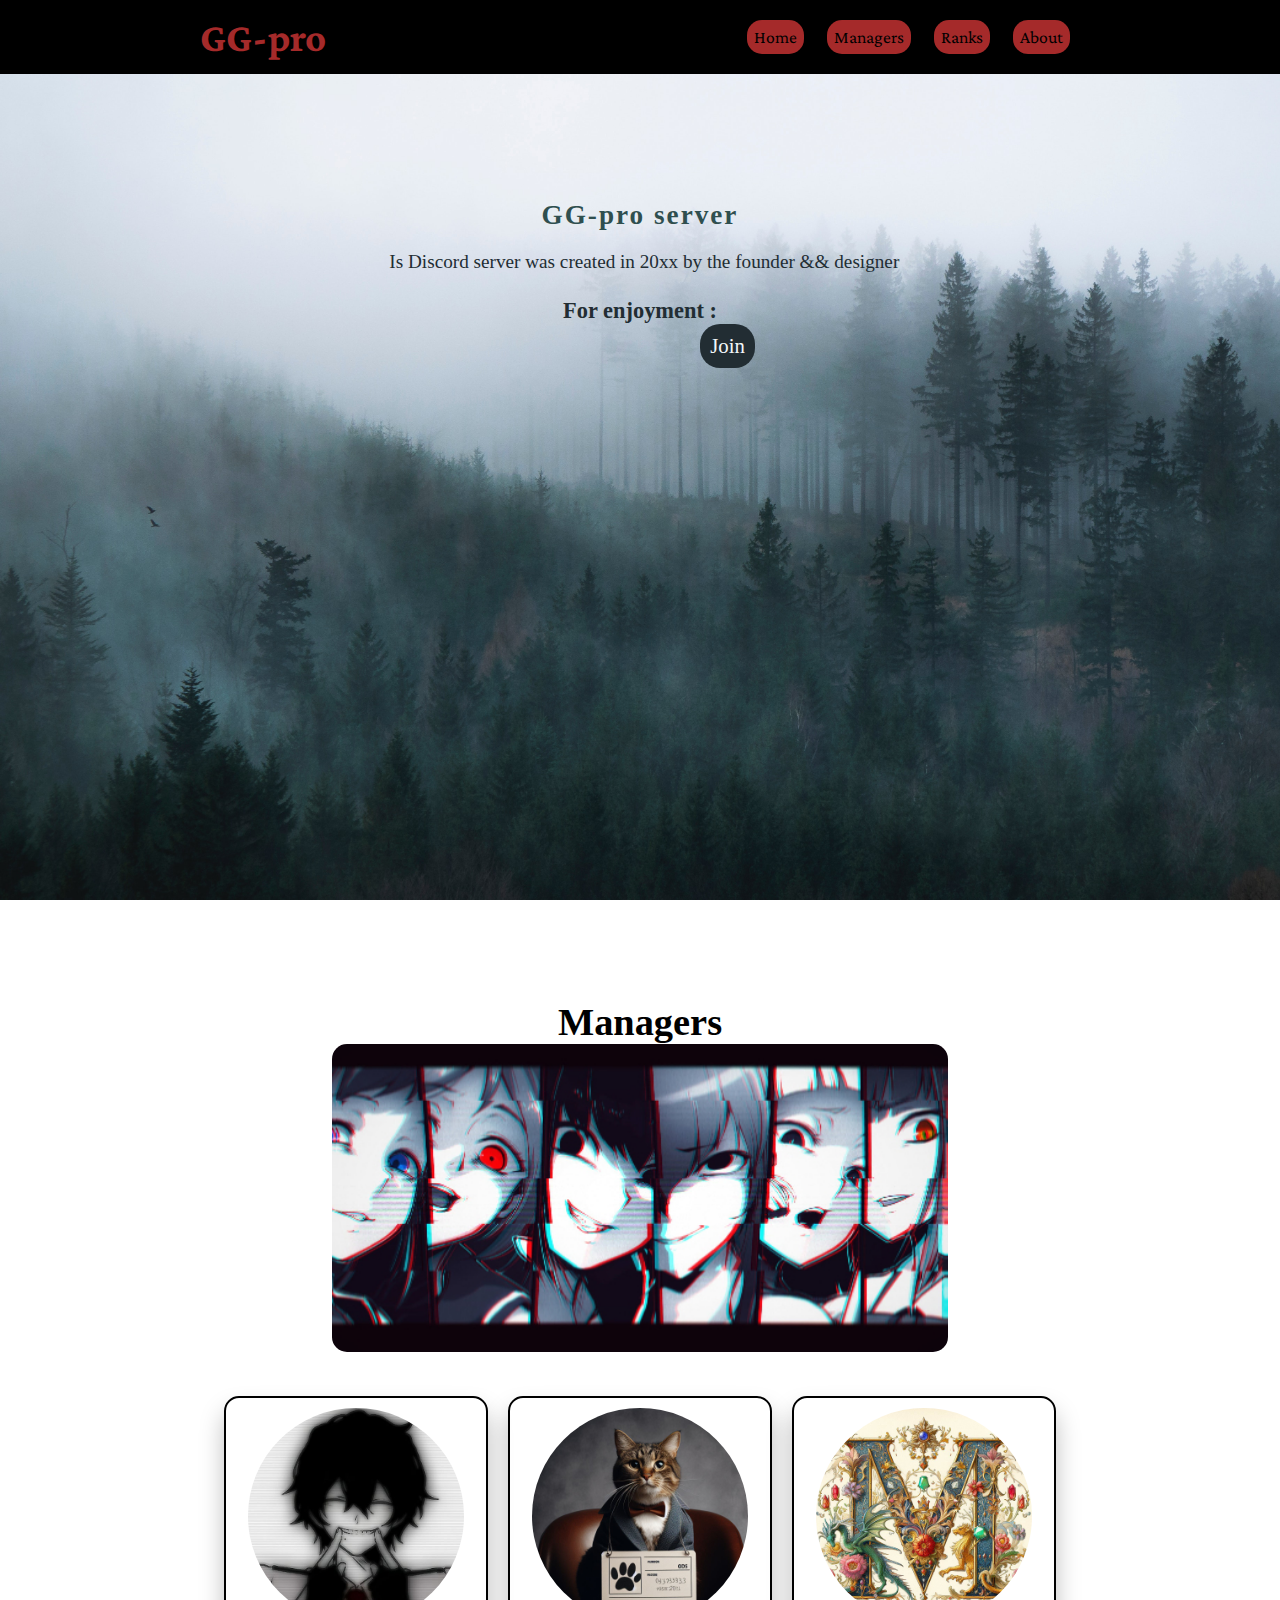
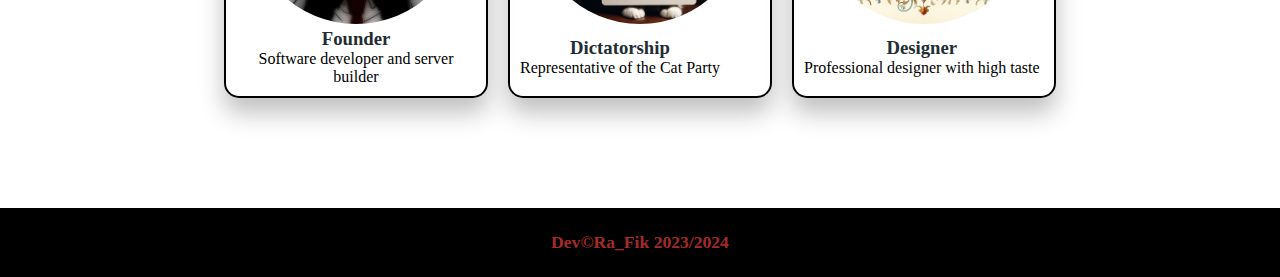
<file: index.html>
<!DOCTYPE html>
<html lang="en">

<head>
    <meta charset="UTF-8">
    <meta name="viewport" content="width=device-width, initial-scale=1.0">
    <link rel="stylesheet" href="style.css">
    <link rel="icon" type="image/x-icon" href="h.ico">
    <meta name="viewport" content="width=device-width, initial-scale=1.0">
    <title>GG-pro </title>
</head>

<body>
    <header>
        <div class="Logo">
            <h2>GG-pro</h2>
        </div>
        <nav>
            <a href="#Home">Home</a>
            <a href="#Managers">Managers</a>
            <a href="roles/roles.html#Roles">Ranks</a>
            <a href="About/About.html#About">About</a>
        </nav>
    </header>
    <section id="Home" class="main">
        <h3 class="title_server  ">GG-pro server</h3>
        <p> &ThinSpace; Is Discord server was created in 20xx by the founder && designer</p>
        <h3 class="join">For enjoyment :</h3>
        <a  target="_blank"   href="https://discord.gg/XH9mQzMV" class="bt1"> Join </a>

    </section>
    <section id="Managers" class="Managers">
        <div class="title">
            <h2>Managers</h2>

        </div>


        <div class="ymag">
            <center>
                <img src="wallpaperflare.com_wallpaper.JPG" alt="">
            </center>
        </div>



        <div class="cont">
            <div class="card ">
                <center>
                    <img src="rafik.JPG" alt="">
                </center>
                <div class="info">
                    <h3>Founder</h3>
                    <p>Software developer and server builder</p>
                </div>
            </div>
            <div class="card ">
                <center>
                    <img src="OIG.JPG" alt="">
                </center>
                <div class="info">
                    <h3>Dictatorship</h3>
                    <p>Representative of the Cat Party</p>
                </div>
            </div>
            <div class="card ">
                <center>
                    <img src="od.JPG" alt="">
                </center>
                <div class="info">
                    <h3>Designer</h3>
                    <p>Professional designer with high taste</p>
                </div>
            </div>




        </div>




    </section>


    <footer>
        <h2> Dev&copy;Ra_Fik 2023/2024 </h2>

    </footer>

</body>

</html>
</file>
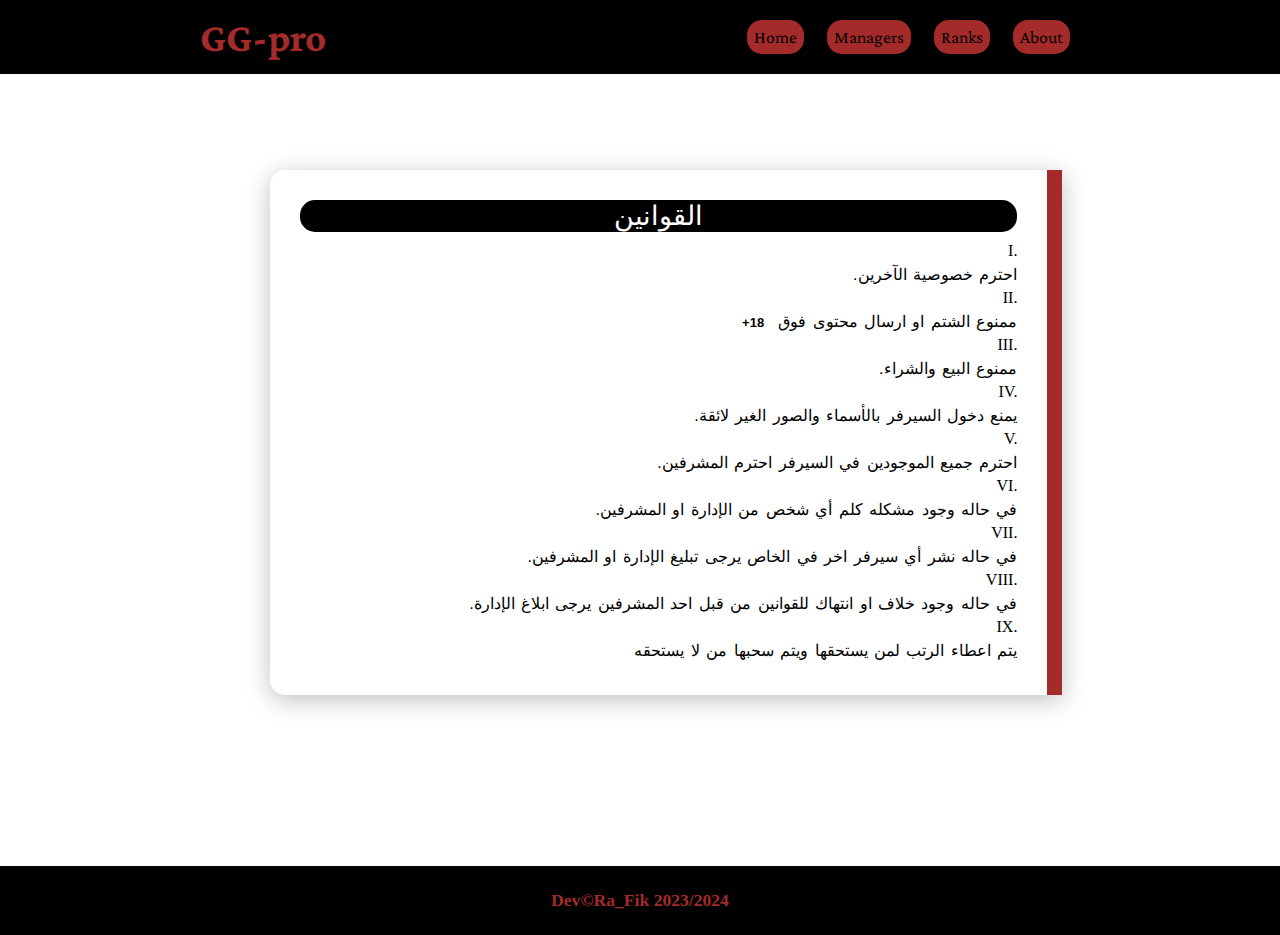
<file: About/About.html>
<!DOCTYPE html>
<html lang="en">

<head>
    <meta charset="UTF-8">
    <meta name="viewport" content="width=device-width, initial-scale=1.0">
    <link rel="stylesheet" href="../style.css">
    <meta name="viewport" content="width=device-width, initial-scale=1.0">
    <link rel="icon" type="image/x-icon" href="../h.ico">
    <link rel="stylesheet" href="About.css">
    <title>GG-pro </title>
</head>

<body>



    <header>
        <div class="Logo">
            <h2>GG-pro</h2>
        </div>
        <nav>
            <a href="../index.html#Home">Home</a>
            <a href="../index.html#Managers">Managers</a>
            <a href="../roles/roles.html#Roles">Ranks</a>
            <a href="#About">About</a>
        </nav>
    </header>



    <section id="About" class="about ">


        <div class="ddt">
            <div class="mm">
                <div class="ta">
                    <h2>القوانين </h2>
                </div>

                <ol class="f1">
                    <li>
                        <p> .احترم خصوصية الآخرين </p>
                    </li>
                    <li>
                        <p><span>+18</span>ممنوع الشتم او ارسال محتوى فوق    
                        </p>
                    </li>
                    <li>
                        <p> .ممنوع البيع والشراء </p>
                    </li>
                    <li>
                        <p> .يمنع دخول السيرفر بالأسماء والصور الغير لائقة </p>
                    </li>
                    <li>
                        <p> .احترم جميع الموجودين في السيرفر احترم المشرفين </p>
                    </li>
                    <li>
                        <p> .في حاله وجود مشكله كلم أي شخص من الإدارة او المشرفين </p>
                    </li>
                    <li>
                        <p> .في حاله نشر أي سيرفر اخر في الخاص يرجى تبليغ الإدارة او المشرفين </p>
                    </li>
                    <li>
                        <p> .في حاله وجود خلاف او انتهاك للقوانين من قبل احد المشرفين يرجى ابلاغ الإدارة </p>
                    </li>
                    <li>
                        <p> يتم اعطاء الرتب لمن يستحقها ويتم سحبها من لا يستحقه </p>
                    </li>
                </ol>


            </div>




        </div>



    </section>

    <footer>
        <h2> Dev&copy;Ra_Fik 2023/2024 </h2>

    </footer>

</body>

</html>
</file>
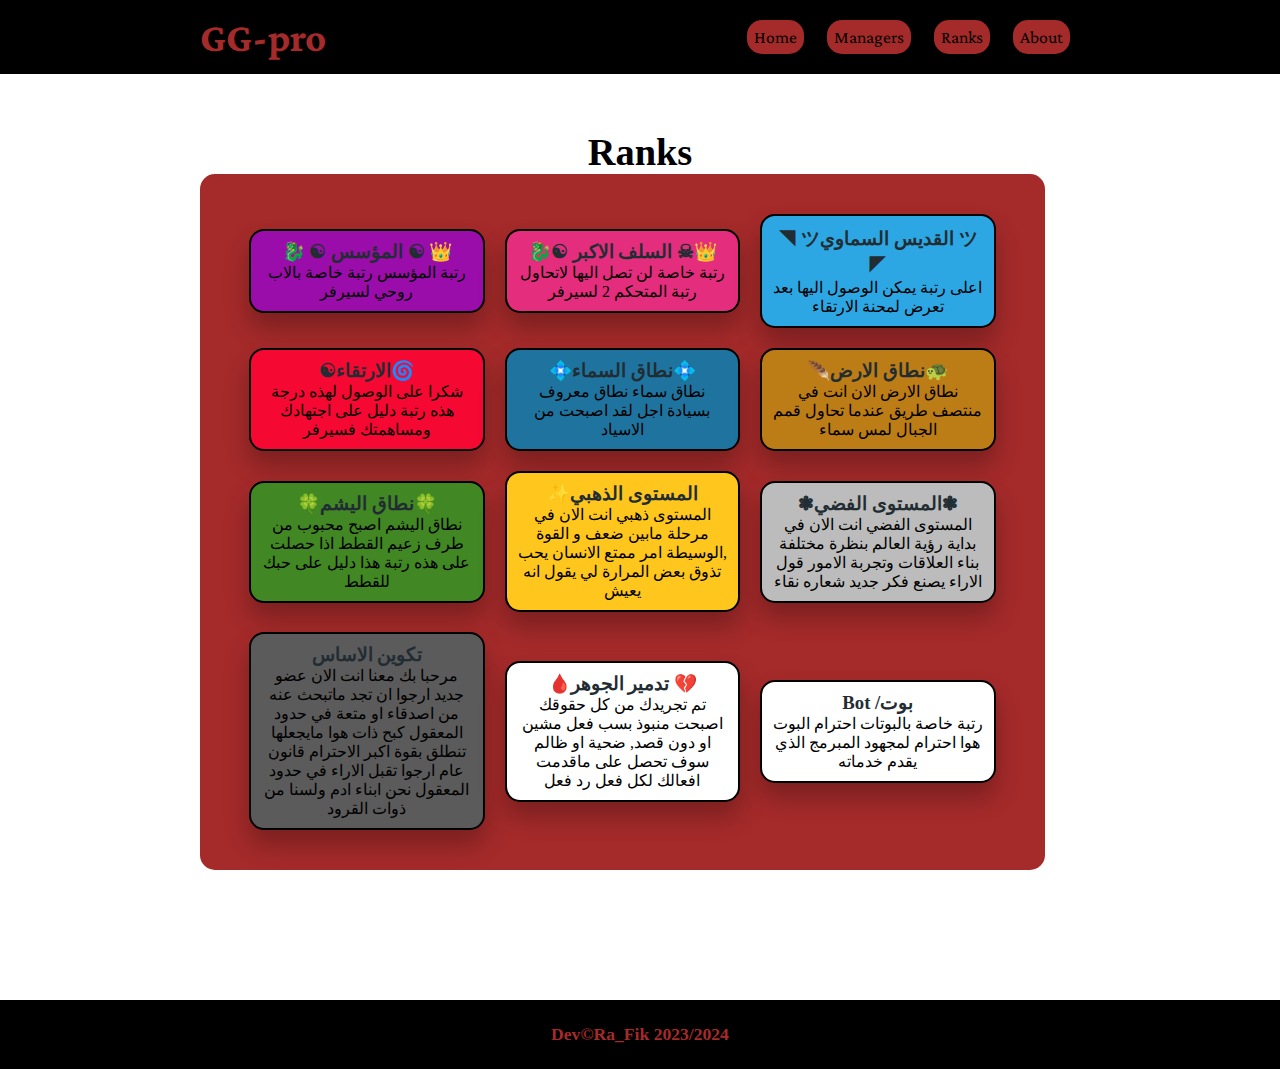
<file: roles/roles.html>
<!DOCTYPE html>
<html lang="en">
    <head>
        <meta charset="UTF-8">
        <meta name="viewport" content="width=device-width, initial-scale=1.0">
        <link rel="stylesheet" href="../style.css">
        <link rel="icon" type="image/x-icon" href="../h.ico">
        <link rel="stylesheet" href="page1.css">
        <meta name="viewport" content="width=device-width, initial-scale=1.0">
        <title>GG-pro </title>
    </head>
<body>
    <header>
        <div class="Logo">
            <h2>GG-pro</h2>
        </div>
        <nav>
            <a href="../index.html#Home">Home</a>
            <a href="../index.html#Managers">Managers</a>
            <a href="#Roles">Ranks</a>
            <a href="../About/About.html#About">About</a>
        </nav>
    </header>
<section  class="Roles"  id="Roles">
    <div class="ctt" >
        <div class="title">
            <h2>Ranks</h2>
        </div>
<div  class="page" >
    <div class="card "  id="r1">
        <div class="info" >
            <h3>🐉 ☯ المؤسس ☯ 👑</h3>
            <p>     رتبة المؤسس رتبة خاصة بالاب  روحي لسيرفر </p>
        </div>
    </div>




    <div class="card " id="r2">
        <div class="info">
            <h3>🐉☯  السلف الاكبر  ☠👑</h3>
            <p  > رتبة خاصة لن تصل اليها لاتحاول رتبة المتحكم 2 لسيرفر</p>
        </div>
    </div>







    <div class="card " id="r3">
        <div class="info">
            <h3>◥ ツالقديس السماوي ツ ◤</h3>
            <p>اعلى رتبة يمكن الوصول اليها بعد تعرض لمحنة الارتقاء </p>
        </div>
    </div>




    <div class="card " id="r4">
        <div class="info">
            <h3>☯الارتقاء🌀</h3>
            <p>شكرا على الوصول لهذه درجة هذه رتبة دليل على اجتهادك ومساهمتك فسيرفر </p>
        </div>
    </div>


    <div class="card " id="r5">
        <div class="info" >
            <h3>💠نطاق السماء💠</h3>
            <p>نطاق سماء نطاق معروف بسيادة اجل  لقد اصبحت من الاسياد </p>
        </div>
    </div>


    <div class="card " id="r6">
        <div class="info">
            <h3>🪶نطاق الارض🐢</h3>
            <p>نطاق الارض الان انت  في منتصف طريق عندما تحاول قمم الجبال لمس سماء </p>
        </div>
    </div>


    <div class="card " id="r7">
        <div class="info">
            <h3>🍀نطاق اليشم🍀</h3>
            <p>نطاق اليشم اصبح محبوب من طرف زعيم القطط اذا حصلت على هذه رتبة هذا دليل على حبك للقطط</p>
        </div>
    </div>



    <div class="card " id="r8">
        <div class="info">
            <h3>✨المستوى الذهبي</h3>
            <p>المستوى  ذهبي انت الان في مرحلة مابين ضعف و القوة ,الوسيطة امر ممتع  الانسان يحب تذوق بعض المرارة لي يقول انه يعيش    </p>
        </div>
    </div>




    <div class="card " id="r9">
        <div class="info">
            <h3>❃المستوى الفضي❃</h3>
            <p>المستوى الفضي انت الان في بداية رؤية العالم بنظرة مختلفة بناء العلاقات وتجربة الامور قول الاراء يصنع فكر جديد شعاره نقاء</p>
        </div>
    </div>


    <div class="card " id="r10">
        <div class="info">
            <h3>تكوين الاساس</h3>
            <p>مرحبا بك  معنا انت الان عضو جديد ارجوا ان تجد ماتبحث عنه من اصدقاء او متعة في حدود المعقول كبح ذات هوا مايجعلها تنطلق بقوة اكبر الاحترام قانون عام ارجوا تقبل الاراء في حدود المعقول   نحن ابناء ادم ولسنا من ذوات القرود </p>
        </div>
    </div>


    <div class="card ">
        <div class="info">
            <h3>🩸تدمير الجوهر 💔</h3>
            <p>تم تجريدك من كل حقوقك اصبحت منبوذ بسب فعل مشين او  دون قصد, ضحية او ظالم سوف تحصل على ماقدمت افعالك لكل فعل رد فعل      </p>

        </div>
    </div>
    <div class="card ">
        <div class="info">
            <h3>Bot /بوت </h3>
            <p>رتبة خاصة بالبوتات احترام البوت هوا احترام لمجهود المبرمج  الذي يقدم خدماته </p>
        </div>
    </div>







</div>




    </div>







</section>
    <footer>
        <h2> Dev&copy;Ra_Fik 2023/2024 </h2>

    </footer>

    
</body>
</html>
</file>
<file: style.css>
@import url('https://fonts.googleapis.com/css2?family=Crimson+Pro&family=Literata');

* {

    margin: 0;
    padding: 0;
    box-sizing: border-box;
}








header {
    font-family: 'Crimson Pro', serif;
    width: 100%;
    padding: 10px 200px;
    display: flex;
    justify-content: space-between;
    align-items: center;
    background-color: rgb(0, 0, 0);
    z-index: 999;
    position: fixed;


}

nav a {
    font-size: 1.1em;
    text-decoration: none;
    background-color: brown;
    border-radius: 15px;
    padding: 7px;
    font-weight: 400;
    color: black;
    transition: 0.3s ease;
    margin: 10px;
    display: inline-block;

}

nav a:hover {

    transform: scale(1.1);


}


.Logo {

    font-size: 1.7em;
    font-weight: 600;
    color: brown;


}

section {

    padding: 100px 200px;


}

.main {
    padding: 200px;
    display: flex;
    flex-direction: column;
    align-items: center;
    background-image: url(1.jpeg);
    width: 100%;
    min-height: 100vh;
    background-size: cover;
    background-attachment: fixed;
    background-repeat: no-repeat;

}

.title_server {

    font-size: 1.7em;
    color: darkslategray;
    margin-bottom: 20px;
    letter-spacing: 2px;



}

.main p {

    font-size: 1.2em;
    color: #222D33;


}

.main .join {

    font-size: 1.4em;
    color: #222D33;
    margin-top: 25px;


}

.main .bt1 {
    display: inline-block;
    background-color: #222D33;
    font-size: 1.3em;
    padding: 10px;
    margin-left: 175px;

    border-radius: 20px;
    text-decoration: none;
    color: #f2f7fa;
    transition: 0.7s ease;
}

.main .bt1:hover {
    transform: scale(1.1);
}

.title {
    font-size: 1.6em;
    text-align: center;

}

.title:hover {

    border-radius: 15px;
    transform: scale(1.1);

}

.cont {

    display: flex;
    justify-content: center;
    flex-wrap: wrap;


}

.card {
    margin: 10px;
    display: flex;
    flex-direction: row;
    flex-wrap: wrap;
    width: 30%;
    padding: 10px;
    box-shadow: 0px 15px 25px rgba(1 1 1 /25%);
    border-radius: 15px;
    border: 2px solid black;
    transition: 0.7s ease;


}

.card img {
    width: 90%;
    border-radius: 100%;


}

.ymag img {

    width: 70%;
    border-radius: 15px;
    margin-bottom: 30px;
}

.info {

    text-align: center;

}

.info h3 {
    font-weight: 800;
    color: #222D33;

}

.card:hover {

    transform: scale(1.1);

}

.cnt {

    width: 100%;



}

.cnt img {

    width: 75%;
    border-radius: 15px;

}

footer {

    padding: 1.5em;
    background-color: black;


}

footer h2 {

    text-align: center;
    font-size: 1.1em;
    color: brown;

}



/* Small */
@media (max-width: 1023px) {
    header {
        padding: 10px 20px;

    }

    .Logo {

        font-size: 1.4em;

    }

    section {
        padding: 100px 40px;

    }

    .main {
        display: flex;
        align-items: center;
        flex-direction: column;
        width: 100%;
        padding: 150px 20px;

    }

    .title_server {
        margin: 10px;
        font-size: 1.4em;

    }

    .card {

        width: 80%;

    }

    .cont {

        display: flex;
        flex-direction: column;
        align-items: center;

    }

    .info h3 {

        font-size: 1.2em;

    }

    .info p {

        font-size: 1em;

    }

    img {

        width: 80%;

    }
    .ymag img{

width: 95%;

    }
.ir {
margin: 10px ;
  width: 100%;

}
}
</file>
<file: About/About.css>
.ddt {
    width: 90%;
    border-color: black;
    border-radius: 15px 0 0   15px ;
    box-shadow: 0 5px 25px rgba(1 1 1 /25%);
    padding: 30px ; 
    margin:8%; 
    border-right: 15px  solid brown ; 

}

@import url('https://fonts.googleapis.com/css2?family=Rubik:ital,wght@0,300;0,400;0,600;1,400&display=swap');
@import url('https://fonts.googleapis.com/css2?family=Alkalami&display=swap');







.mm h2 {

    text-align: center;
    font-family: 'Alkalami', serif;  
    font-size: 1.7em;
    font-weight: 400;
    background-color: black;
    color: white;
    margin-bottom: 10px;
    border-radius: 15px;


}

.mm p {
    font-family: 'Rubik', sans-serif;
    margin: 5px 0 ;
    text-align: right;
    letter-spacing: 0.5px;
    word-spacing: 2px;
}
header{

    position: absolute; 
    
    
    
    }
ol li  {


text-align: right;
list-style-position:inside;
list-style-type:upper-roman

}


span {


   color: rgb(0, 0, 0);
   font-weight: 600;
   padding:10px ;
   font-size: small;
   margin-right: 4px  ;  



}
span:hover {

    background-color: rgb(231, 57, 57);
    color: white;
    border-radius: 100%;
    border:  2px solid black;

}
    






    @media (max-width :1023px ) {

        .mm h2 {
    
             font-size: 1.4em;


        }
        .mm p {

            margin: 14px 0 ;
            font-size: 1em;
        }
        
    }
</file>
<file: roles/page1.css>
@import url('https://fonts.googleapis.com/css2?family=Rubik:ital,wght@0,300;0,400;0,600;1,400&display=swap');





header{

position: absolute; 



}


.ctt {
    padding: 30px  0 ;
    width: 100%;
}


.page {

padding: 30px   ;
width: 96%;
display: flex;
background-color:      brown;
align-items: center;
flex-wrap: wrap;
justify-content: center;
border-radius: 15px;

}
.card {
    background-color: white;
    border-color: black;

}

.card  h3 p  {


    font-family: 'Rubik', sans-serif;





}

#r1{

   background-color: #9a0daa;

}
#r2{

 background-color: #e42d7d;

}

#r3{

    background-color: #2da7e4;
   
   
   }
   #r4{

    background-color: #f50832;
   
   
   }
   #r5{

    background-color: #1F749F;
   
   
   }
   #r6{

    background-color: #bc7c16;
   
   
   }
   #r7{

    background-color: #418723;
   
   
   }
   #r8{

    background-color: #ffc71d;
   
   
   }
   #r9{

    background-color: #bcbcbc;
   
   
   }
   #r10{

    background-color: #5b5b5b;
   
   
   }
   #r11{

    background-color: #e42d7d;
   
   
   }
   #r12{

    background-color: #e42d7d;
   
   
   }
</file>
